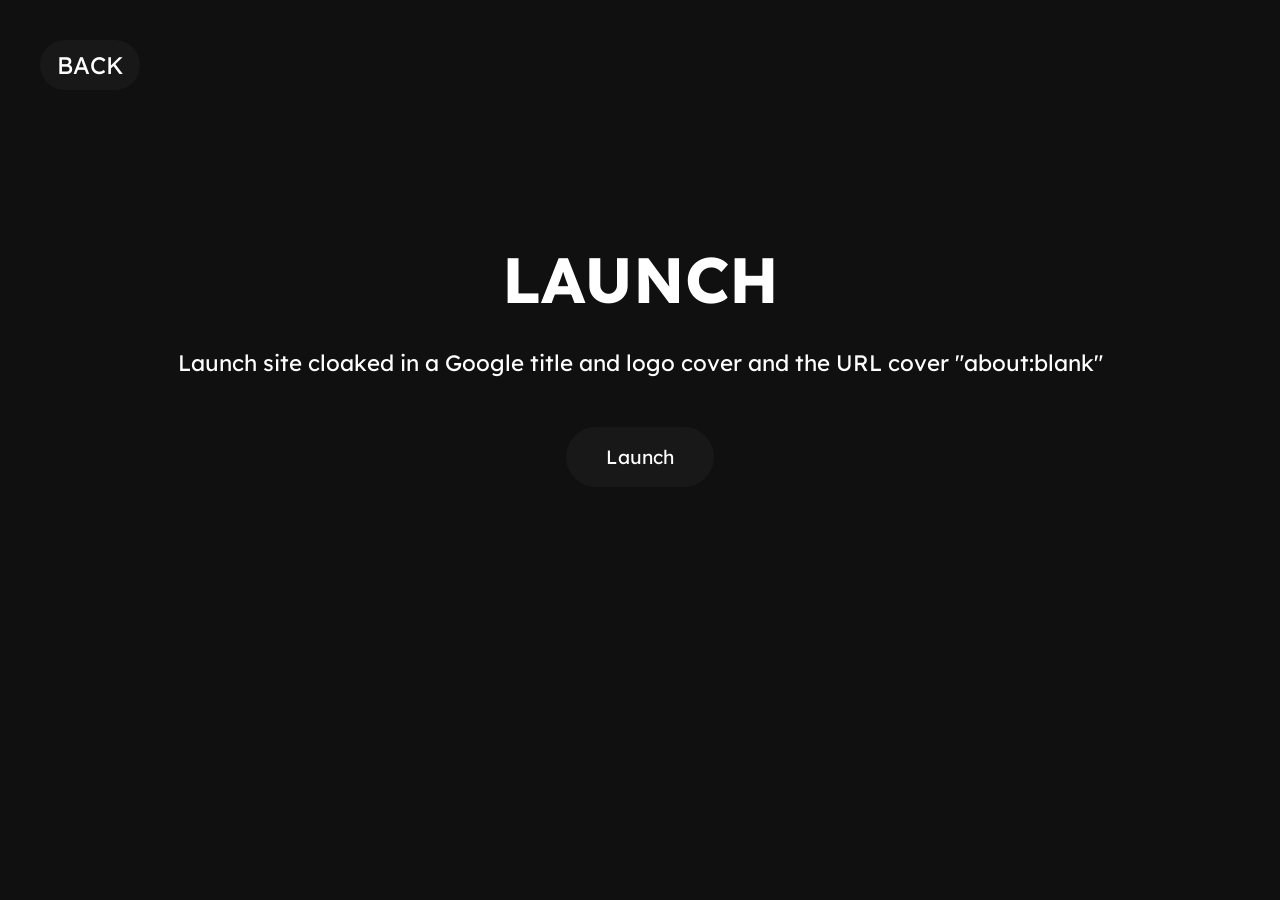
<file: cloak/index.html>
<!DOCTYPE html>
<html lang="en">
<head>
    <meta charset="UTF-8">
    <meta name="viewport" content="width=device-width, initial-scale=1.0">
    <title>SOLAR</title>
    <link href="https://fonts.googleapis.com/css?family=Lexend" rel="stylesheet">
    <link rel="stylesheet" href="/styles.css">
    <link rel="icon" type="image/x-icon" href="/logo/SOLARCIRCLE.ico">
    <script rel="script" src="/cloak.js"></script>
</head>
<body>
    <a href="/" class="back-button">
        <button>BACK</button>
    </a>
    <div class="container">
        <h1>LAUNCH</h1>
        <p>Launch site cloaked in a Google title and logo cover and the URL cover "about:blank"</p>
        <div class="buttons">
            <a onClick="openCloakedTab()"><button>Launch</button></a>
        </div>
    </div>
</body>
</html>
</file>
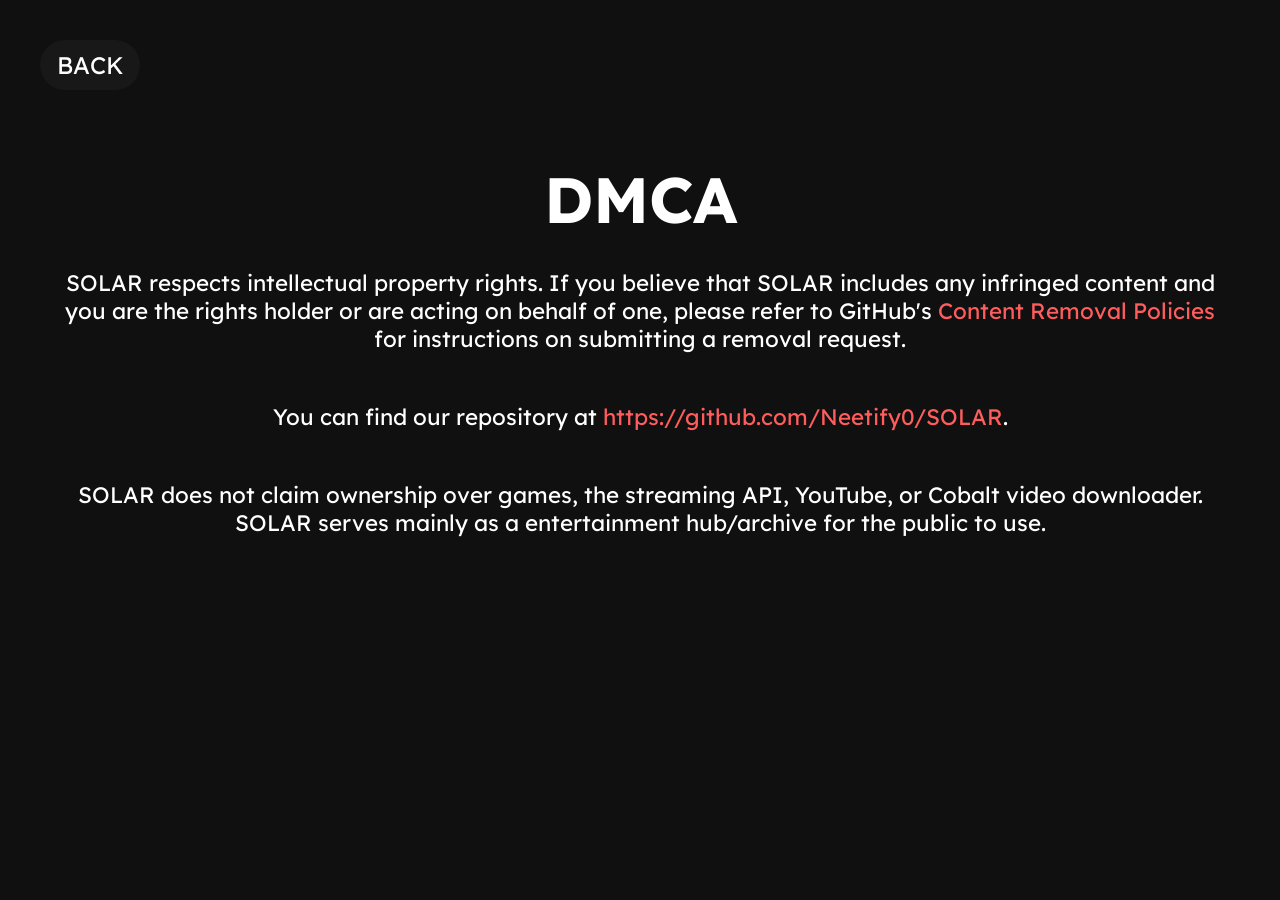
<file: dmca/index.html>
<!DOCTYPE html>
<html lang="en">
<head>
    <meta charset="UTF-8">
    <meta name="viewport" content="width=device-width, initial-scale=1.0">
    <title>SOLAR</title>
    <link href="https://fonts.googleapis.com/css?family=Lexend" rel="stylesheet">
    <link rel="stylesheet" href="/styles.css">
    <link rel="icon" type="image/x-icon" href="/logo/SOLARCIRCLE.ico">
</head>
<body>
    <a href="/" class="back-button">
        <button>BACK</button>
    </a>
    <div class="container">
        <h1>DMCA</h1>
        <p>
            SOLAR respects intellectual property rights. If you believe that SOLAR includes any infringed content and you are the rights holder or are acting on behalf of one, please refer to GitHub's 
            <a href="https://docs.github.com/en/site-policy/content-removal-policies/submitting-content-removal-requests">Content Removal Policies</a> for instructions on submitting a removal request.
        </p>
        <p>
            You can find our repository at <a href="https://github.com/Neetify0/SOLAR">https://github.com/Neetify0/SOLAR</a>.
        </p>
        <p>SOLAR does not claim ownership over games, the streaming API, YouTube, or Cobalt video downloader. SOLAR serves mainly as a entertainment hub/archive for the public to use.</p>
    </div>
</body>
</html>
</file>
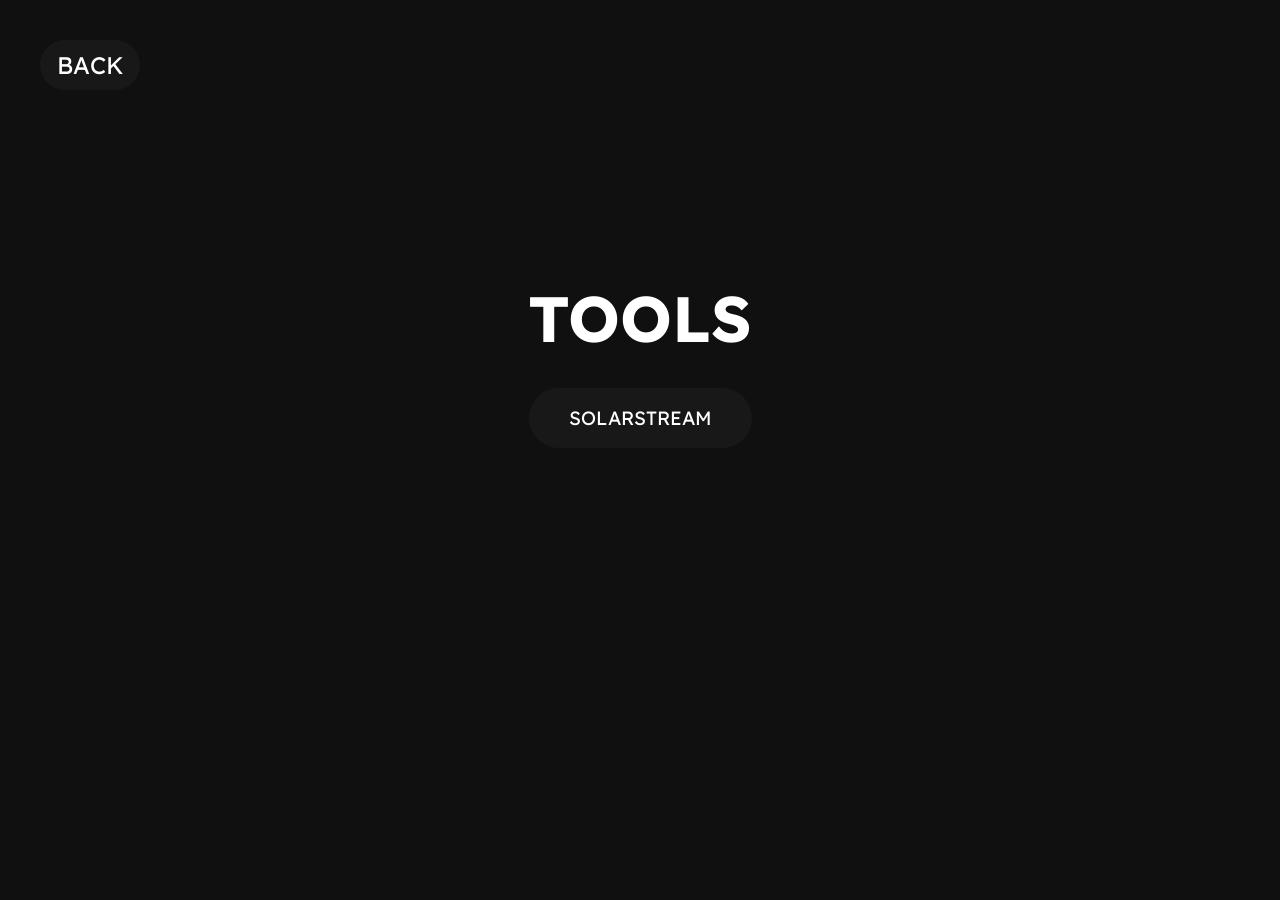
<file: tools/index.html>
<!DOCTYPE html>
<html lang="en">
<head>
    <meta charset="UTF-8">
    <meta name="viewport" content="width=device-width, initial-scale=1.0">
    <title>SOLAR</title>
    <link href="https://fonts.googleapis.com/css?family=Lexend" rel="stylesheet">
    <link rel="stylesheet" href="/styles.css">
    <link rel="icon" type="image/x-icon" href="/logo/SOLARCIRCLE.ico">
</head>
<body>
    <a href="/" class="back-button">
        <button>BACK</button>
    </a>
    <div class="container">
        <h1 class="title">TOOLS</h1>
        <div class="buttons">
            <a href="/tools/solarstream/" class="button-link"><button>SOLARSTREAM</button></a>
        </div>        
    </div>
</body>
</html>
</file>
<file: styles.css>
* {
    margin: 0;
    padding: 0;
    box-sizing: border-box;
    font-family: 'Lexend', sans-serif;
}

html, body {
    width: 100%;
    height: auto;
    background: #101010;
    color: white;
    text-align: center;
    display: flex;
    justify-content: center;
    align-items: center;
    min-height: 75vh;
    overflow-y: auto;
    position: relative;
    padding: 20px;
}

.container {
    display: flex;
    flex-direction: column;
    align-items: center;
    max-width: none;
    padding: 20px;
    gap: 20px;
    overflow-y: visible;
}

.logo {
    width: 200px;
    margin-bottom: -20px;
}

h1 {
    font-size: 4rem;
    margin: 10px 0;
}

p {
    font-size: 1.4rem;
    margin-bottom: 30px;
}

.buttons {
    display: flex;
    flex-direction: column;
    gap: 15px;
}

button, input[type="text"], input[type="number"], select {
    background: #181818;
    color: white;
    border: none;
    padding: 18px 40px;
    font-size: 1.2rem;
    cursor: pointer;
    border-radius: 50px;
    transition: background 0.2s ease, border-color 0.2s ease;
    text-align: center;
    font-family: inherit;
}

button:hover, input:focus, select:focus {
    background: #353535;
    outline: none;
}

a {
    color: #ff5d5d;
    text-decoration: none;
}

.back-button {
    position: absolute;
    top: 20px;
    left: 20px;
}

.back-button button {
    width: 100px;
    height: 50px;
    display: flex;
    justify-content: center;
    align-items: center;
    padding: 12px;
    font-size: 1.5rem;
}

.grid {
    display: flex;
    flex-wrap: wrap;
    gap: 20px;
    justify-content: center;
    width: 100%;
    max-width: 2000px;
    margin: auto;
}

.game-card {
    position: relative;
    overflow: hidden;
    text-align: center;
    width: 200px;
    height: 200px;
    background: #222;
    display: flex;
    justify-content: center;
    align-items: center;
    border-radius: 10px;
    transition: transform 0.2s ease;
}

.game-card:hover {
    transform: scale(1.05);
}

.game-card img {
    width: 100%;
    height: 100%;
    object-fit: cover;
    border-radius: 10px;
}

.game-card h3 {
    position: absolute;
    bottom: 10px;
    left: 50%;
    transform: translateX(-50%);
    background: rgba(0, 0, 0, 0.7);
    color: white;
    padding: 5px 10px;
    border-radius: 10px;
    opacity: 0;
    transition: opacity 0.3s ease;
}

.game-card:hover h3 {
    opacity: 1;
}

.search-bar {
    margin: 10px 0 50px;
    text-align: center;
}

#search {
    width: 100%;
    max-width: 400px;
}

iframe {
    border: 2px solid #353535;
    border-radius: 10px;
    box-shadow: 0px 0px 15px rgba(53, 53, 53, 0.5);
    width: 1500px;
    height: 700px;
    max-width: 100%;
    margin-top: 25px;
}

.fullscreen-button {
    position: absolute;
    top: 20px;
    right: 20px;
    background: #181818;
    border: none;
    padding: 10px;
    border-radius: 50%;
    cursor: pointer;
    transition: background 0.2s ease;
    width: 50px;
    height: 50px;
    display: flex;
    justify-content: center;
    align-items: center;
}

.fullscreen-button img {
    width: 24px;
    height: 24px;
    filter: invert(1);
}

.fullscreen-button:hover {
    background: #353535;
}

/* e04e4e */
/* 353535 */
/* 181818 */
/* 101010 */
</file>
